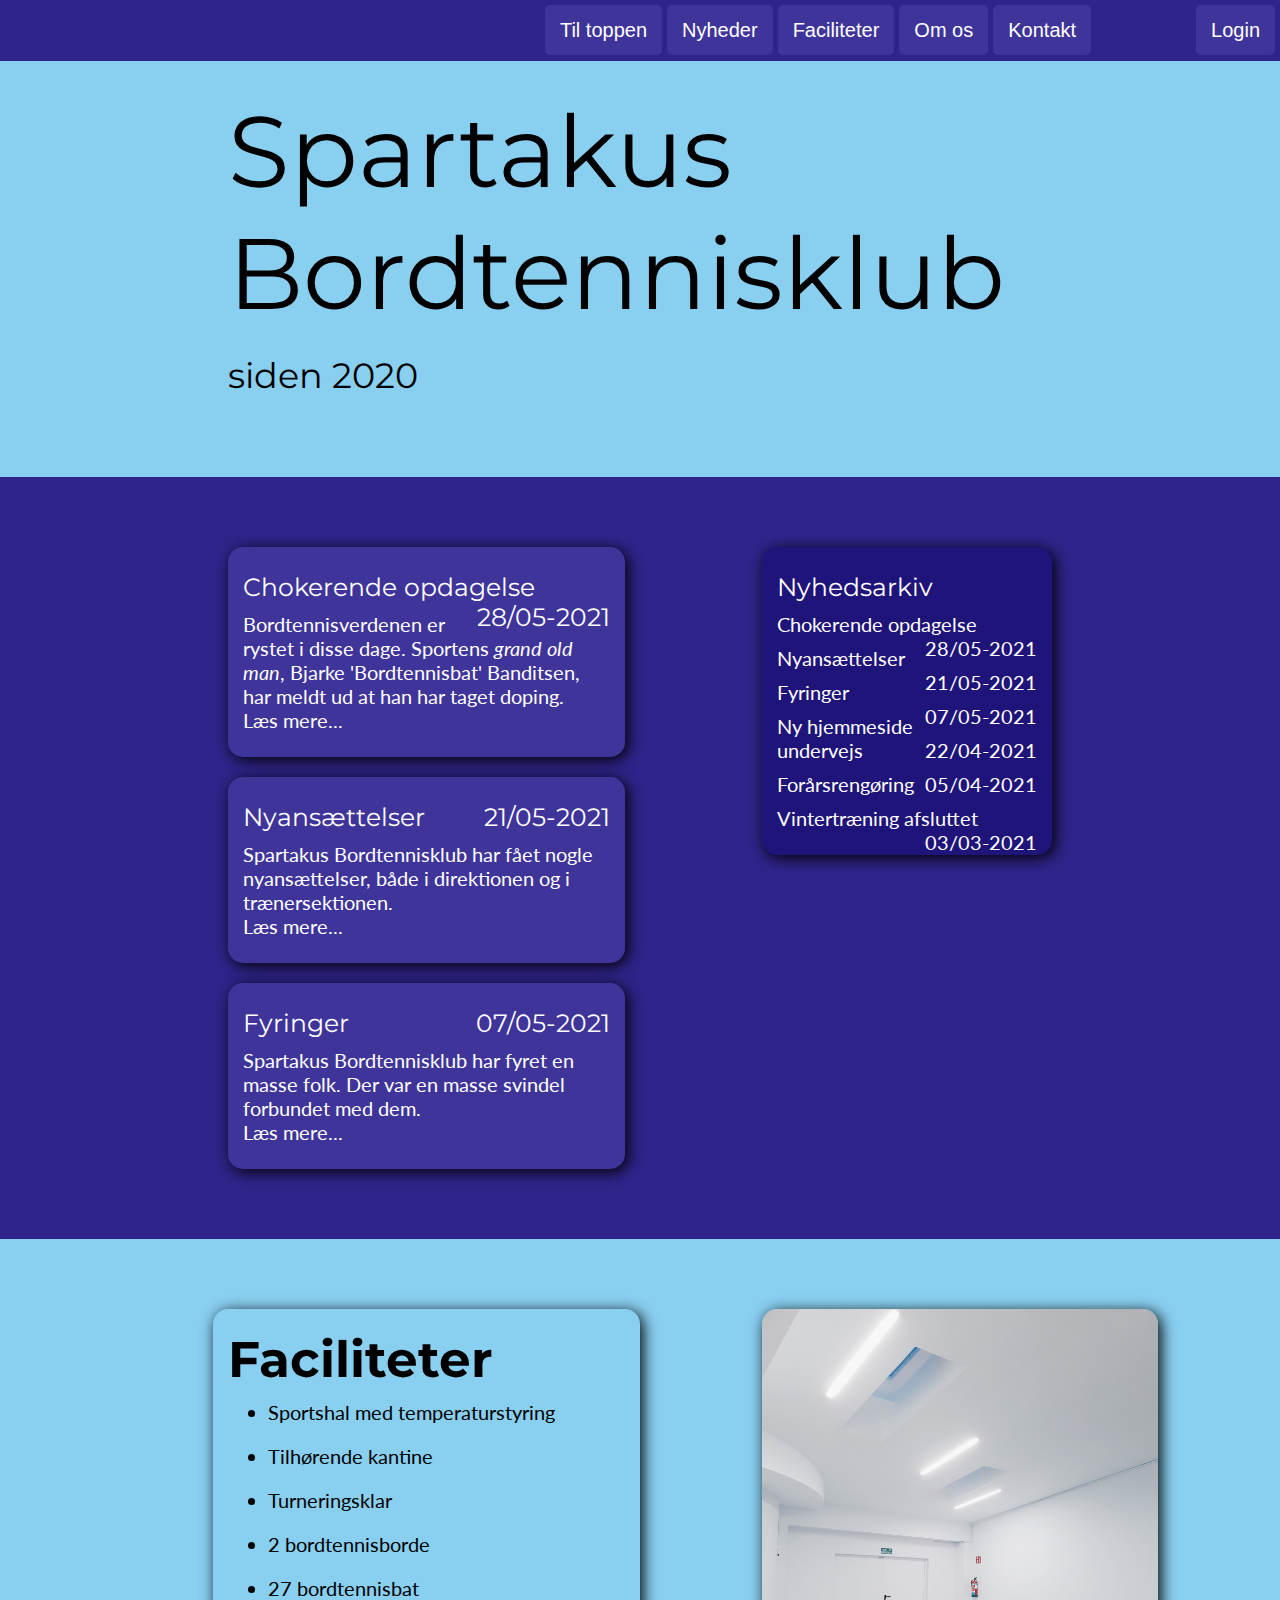
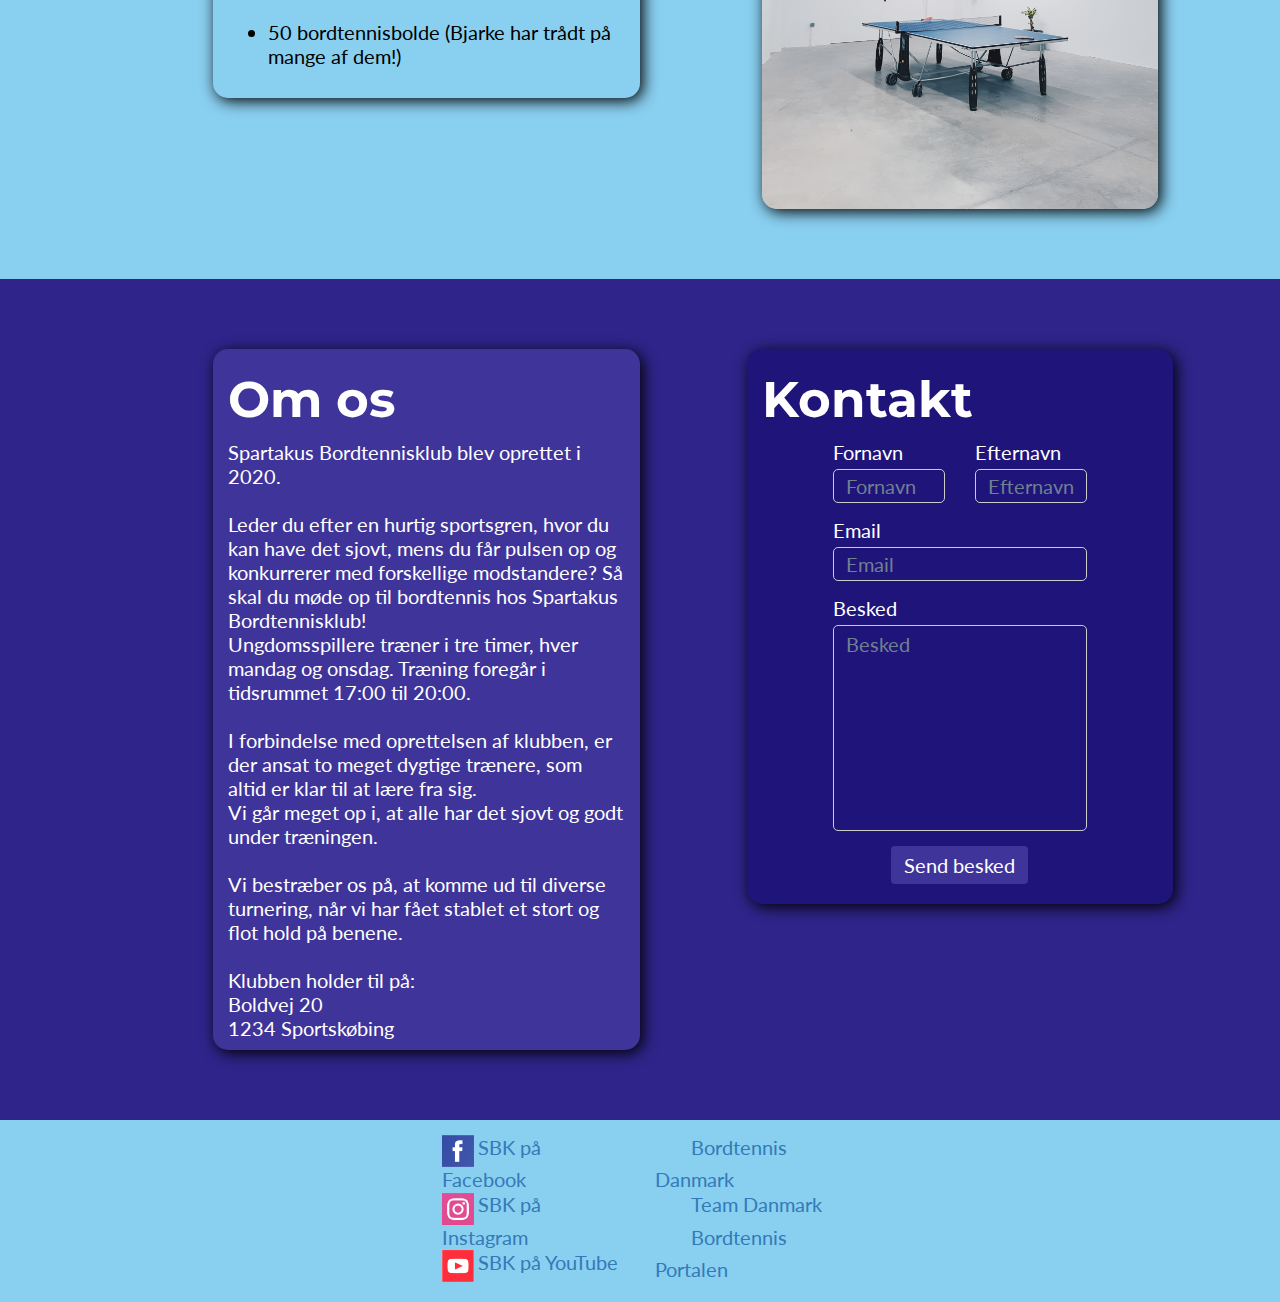
<file: index.html>
<!DOCTYPE html>

<html lang="da">

<head>
    <meta charset="utf-8">
    <meta name="viewport" content="width=device-width, initial-scale=1">

    <title>Spartakus Bordtennisklub</title>

    <link rel="stylesheet" href="https://cdnjs.cloudflare.com/ajax/libs/twitter-bootstrap/3.3.7/css/bootstrap.min.css">
    <link rel="stylesheet" href="https://fonts.googleapis.com/css2?family=Montserrat">
    <link rel="stylesheet" href="https://fonts.googleapis.com/css2?family=Lato">
    <link rel="stylesheet" href="stylesheet.css">
    <link rel="icon" type="image/png" href="./images/bat.png">
</head>

<body>
    <div>
    <nav class="navbar navbar-fixed-top bg-darkblue">
        <div class="container" style="margin-right: 5px; margin-top: 5px; margin-bottom: 5px;">
            <ul class="nav navbar-nav navbar-right">
                <li>
                    <a href="#" class="bg-darkblue navbarcustom">Til&nbsp;toppen</a>
                </li>
                <li>
                    <a href="#nyheder" class="bg-darkblue navbarcustom">Nyheder</a>
                </li>
                <li>
                    <a href="#faciliteter" class="bg-darkblue navbarcustom">Faciliteter</a>
                </li>
                <li>
                    <a href="#omos" class="bg-darkblue navbarcustom">Om&nbsp;os</a>
                </li>
                <li>
                    <a href="#omos" class="bg-darkblue navbarcustom">Kontakt</a>
                </li>
                <li>
                    <a href="login.html" class="bg-darkblue navbarlink">Login</a>
                </li>
            </ul>
        </div>
    </nav>

    <div class="container-fluid bg-babyblue">
        <div class="row">
            <div class="col-md-10 col-md-offset-2">
                <h1>Spartakus Bordtennisklub</h1>
                <h2>siden 2020</h2>
            </div>
        </div>
    </div>

    <div class="container-fluid bg-darkblue" id="nyheder">
        <div class="row">
            <div class="col-md-4 col-md-offset-2">
                <div style="background-color: #3f349a; padding: 15px; border-radius: 15px; box-shadow: 3px 3px 15px black;">
                    <h4>Chokerende opdagelse<span style="float: right;">28/05-2021</span></h4>
                    <p>Bordtennisverdenen er rystet i disse dage. Sportens <i>grand old man</i>, Bjarke 'Bordtennisbat' Banditsen, har meldt ud at han har taget doping.<br>Læs mere...</p>
                </div>
                <br>
                <div style="background-color: #3f349a; padding: 15px; border-radius: 15px; box-shadow: 3px 3px 15px black;">
                    <h4>Nyansættelser<span style="float: right;">21/05-2021</span></h4>
                    <p>Spartakus Bordtennisklub har fået nogle nyansættelser, både i direktionen og i trænersektionen.<br>Læs mere...</p>
                </div>
                <br>
                <div style="background-color: #3f349a; padding: 15px; border-radius: 15px; box-shadow: 3px 3px 15px black;">
                    <h4>Fyringer<span style="float: right;">07/05-2021</span></h4>
                    <p>Spartakus Bordtennisklub har fyret en masse folk. Der var en masse svindel forbundet med dem.<br>Læs mere...</p>
                </div>
                </div>
            <div class="col-md-3 col-md-offset-1">
                <div style="background-color: #1f147a; padding: 15px; border-radius: 15px; box-shadow: 3px 3px 15px black;">
                    <h4>Nyhedsarkiv</h4>
                    <p>Chokerende opdagelse<span style="float: right;">28/05-2021</span></p>
                    <p>Nyansættelser<span style="float: right;">21/05-2021</span></p>
                    <p>Fyringer<span style="float: right;">07/05-2021</span></p>
                    <p>Ny hjemmeside undervejs<span style="float: right;">22/04-2021</span></p>
                    <p>Forårsrengøring<span style="float: right;">05/04-2021</span></p>
                    <p>Vintertræning afsluttet<span style="float: right;">03/03-2021</span></p>
                </div>
            </div>
        </div>
    </div>

    <div class="container-fluid bg-babyblue" id="faciliteter">
        <div class="row">
            <div class="col-md-4 col-md-offset-2" style="box-shadow: 3px 3px 15px black; border-radius: 15px;">
                <h3><b>Faciliteter</b></h3>
                    <ul>
                        <li class="fli">Sportshal med temperaturstyring</li>
                        <li class="fli">Tilhørende kantine</li>
                        <li class="fli">Turneringsklar</li>

                        <li class="fli">2 bordtennisborde</li>
                        <li class="fli">27 bordtennisbat</li>
                        <li class="fli">50 bordtennisbolde (Bjarke har trådt på mange af dem!)</li>
                    </ul>
            </div>
            <div class="col-md-4 col-md-offset-1">
                <img src="./images/faciliteter.jpg" alt="Billede af bordtennisbord og bordtennisbat" class="img-responsive" style="box-shadow: 3px 3px 15px black; border-radius: 15px; display:inline; width:500px; height:500px;">
            </div>
        </div>
    </div>

    <div class="container-fluid bg-darkblue" id="omos">
        <div class="row">
            <div class="col-md-4 col-md-offset-2" style="background-color: #3f349a; box-shadow: 3px 3px 15px black; border-radius: 15px;">
                <h3><b>Om os</b></h3>
                <p>Spartakus Bordtennisklub blev oprettet i 2020.
                <br>
                <br>Leder du efter en hurtig sportsgren, hvor du kan have det sjovt, mens du får pulsen op og konkurrerer med forskellige modstandere? Så skal du møde op til bordtennis hos Spartakus Bordtennisklub!
                <br>Ungdomsspillere træner i tre timer, hver mandag og onsdag. Træning foregår i tidsrummet 17:00 til 20:00.
                <br>
                <br>I forbindelse med oprettelsen af klubben, er der ansat to meget dygtige trænere, som altid er klar til at lære fra sig.
                <br>Vi går meget op i, at alle har det sjovt og godt under træningen.
                <br>
                <br>Vi bestræber os på, at komme ud til diverse turnering, når vi har fået stablet et stort og flot hold på benene. 
                <br>
                <br>Klubben holder til på:
                <br>Boldvej 20
                <br>1234 Sportskøbing</p>
            </div>
            <div class="col-md-4 col-md-offset-1" style="background-color: #1f147a; box-shadow: 3px 3px 15px black; border-radius: 15px;">
                <h3><b>Kontakt</b></h3>
                <form action="mailto:keyloggertestgruppex@gmail.com" method="post" enctype="text/plain">
                    <div class="row">
                        <div class="form-group col-md-4 col-md-offset-2">
                            <label for="fornavn" class="cfl">Fornavn</label>
                            <input type="text" class="form-control cfi" name="fornavn" id="fornavn" placeholder="Fornavn">
                        </div>
                        <div class="form-group col-md-4">
                            <label for="efternavn" class="cfl">Efternavn</label>
                            <input type="text" class="form-control cfi" name="efternavn" id="efternavn" placeholder="Efternavn">
                        </div>
                        <div class="form-group col-md-8 col-md-offset-2">
                            <label for="email" class="cfl">Email</label>
                            <input type="email" class="form-control cfi" name="email" id="email" placeholder="Email">
                        </div>
                        <div class="form-group col-md-8 col-md-offset-2">
                            <label for="besked" class="cfl">Besked</label>
                            <textarea rows="8" class="form-control cfi" name="besked" id="besked" placeholder="Besked" style="resize: none"></textarea>
                        </div>
                        <div style="text-align: center;">
                            <input type="submit" class="btn mailbutton" style="margin-bottom: 20px;" name="submit" value="Send besked">
                        </div>
                    </div>
                </form>
            </div>
        </div>
    </div>

    <div class="container-fluid bg-babyblue" style="padding-bottom: 0px; padding-top: 15px;" id="links">
        <div class="row">
            <div class="col-md-2 col-md-offset-4">
                <img src="./images/facebook.png" width="32" alt="Facebook logo" /> <a href="#" class="fli">SBK på Facebook</a><br>
                <img src="./images/instagram.png" width="32" alt="Instagram logo" /> <a href="#" class="fli">SBK på Instagram</a><br>
                <img src="./images/youtube.png" width="32" alt="Youtube logo" /> <a href="#" class="fli">SBK på YouTube</a><br>
                <br>
            </div>
            <div class="col-md-2 col-md-offset-0">
                <img src="./images/babyblue.png" width="32" alt="Skjult firkant" /> <a href="https://bordtennisdanmark.dk/" class="fli">Bordtennis Danmark</a><br>
                <img src="./images/babyblue.png" width="32" alt="Skjult firkant" /> <a href="https://www.teamdanmark.dk/" class="fli">Team Danmark</a><br>
                <img src="./images/babyblue.png" width="32" alt="Skjult firkant" /> <a href="https://bordtennisportalen.dk/" class="fli">Bordtennis Portalen</a><br>
            </div>
        </div>
    </div>

</div>
</body>

</html>
</file>
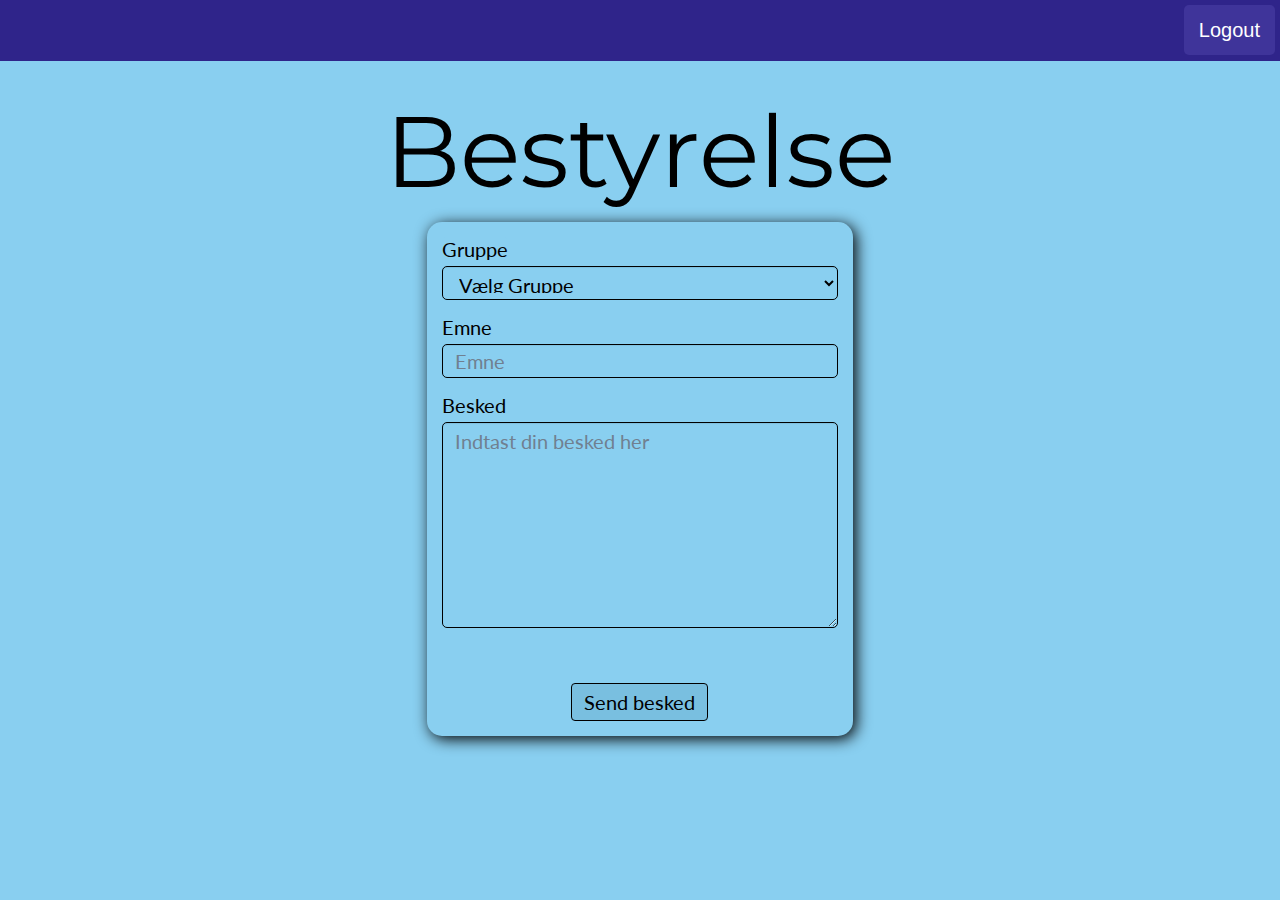
<file: bestyrelse.html>
<!DOCTYPE html>

<html lang="da">

<head>
    <meta charset="utf-8">
    <meta name="viewport" content="width=device-width, initial-scale=1">

    <title>SBK: Bestyrelse</title>

    <link rel="stylesheet" href="https://cdnjs.cloudflare.com/ajax/libs/twitter-bootstrap/3.3.7/css/bootstrap.min.css">
    <link rel="stylesheet" href="https://maxcdn.bootstrapcdn.com/font-awesome/4.7.0/css/font-awesome.min.css">
    <link rel="stylesheet" href="https://fonts.googleapis.com/css2?family=Montserrat">
    <link rel="stylesheet" href="https://fonts.googleapis.com/css2?family=Lato">
    <link rel="stylesheet" href="stylesheet.css">
</head>

<body style="background-color: #89cff0;">
    <nav class="navbar navbar-fixed-top bg-darkblue">
        <div class="container" style="margin-right: 5px; margin-top: 5px; margin-bottom: 5px;">
            <ul class="nav navbar-nav navbar-right">
                <li>
                    <a href="index.html" class="bg-darkblue navbarlink">Logout</a>
                </li>
            </ul>
        </div>
    </nav>


    <div class="container-fluid bg-babyblue">
        <div class="row" style="text-align: center;">
                <div>
                    <h1>Bestyrelse</h1>
                </div>
                <div class="col-md-4 col-md-offset-4" style="padding: 15px; border-radius: 15px; box-shadow: 3px 3px 15px black;">
                    <form>
                    <div class="form-group">
                        <label for="gruppe" class="cfl cfl2" style="float: left">Gruppe</label>
                        <select class="form-control cfi cfi2" id="gruppe" style="color: black" >
                            <option style="color: black" selected>Vælg Gruppe</option>
                            <option style="color: black">U7</option>
                            <option style="color: black">U10</option>
                            <option style="color: black">U18</option>
                        </select>
                    </div>
                    <div class="form-group">
                        <label for="emne" class="cfl cfl2" style="float: left">Emne</label>
                        <input type="text" class="form-control cfi cfi2" id="emne" placeholder="Emne">
                    </div>
                    <div class="form-group">
                        <label for="besked" class="cfl cfl2" style="float: left">Besked</label>
                        <textarea rows="8" class="form-control cfi cfi2" id="besked" placeholder="Indtast din besked her"></textarea>
                    </div>
                    <a href="foraeldregruppe.html" class="btn mailbutton2">Send besked</a>
                </form>
            </div>
        </div>
    </div>

</body>

</html>
</file>
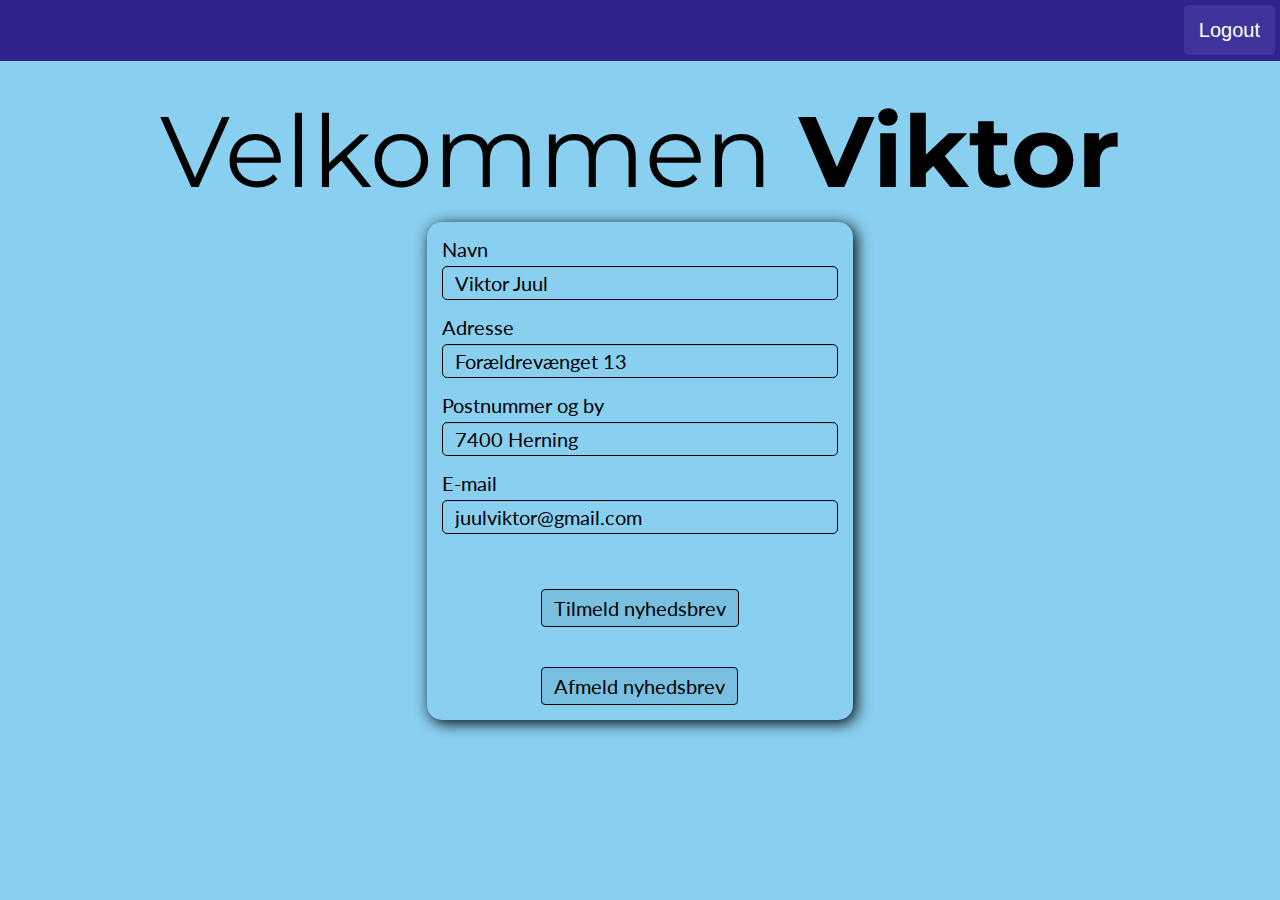
<file: foraeldre.html>
<!DOCTYPE html>

<html lang="da">

<head>
    <meta charset="utf-8">
    <meta name="viewport" content="width=device-width, initial-scale=1">

    <title>SBK: Forældrelogin</title>

    <link rel="stylesheet" href="https://cdnjs.cloudflare.com/ajax/libs/twitter-bootstrap/3.3.7/css/bootstrap.min.css">
    <link rel="stylesheet" href="https://maxcdn.bootstrapcdn.com/font-awesome/4.7.0/css/font-awesome.min.css">
    <link rel="stylesheet" href="https://fonts.googleapis.com/css2?family=Montserrat">
    <link rel="stylesheet" href="https://fonts.googleapis.com/css2?family=Lato">
    <link rel="stylesheet" href="stylesheet.css">
</head>

<body style="background-color: #89cff0;">
    <nav class="navbar navbar-fixed-top bg-darkblue">
        <div class="container" style="margin-right: 5px; margin-top: 5px; margin-bottom: 5px;">
            <ul class="nav navbar-nav navbar-right">
                <li>
                    <a href="index.html" class="bg-darkblue navbarlink">Logout</a>
                </li>
            </ul>
        </div>
    </nav>

    <div class="container-fluid bg-babyblue" >
        <div class="row" style="text-align: center;">
                <div>
                    <h1>Velkommen <b>Viktor</b></h1>
                </div>
                <div class="col-md-4 col-md-offset-4" style="padding: 15px; border-radius: 15px; box-shadow: 3px 3px 15px black;">
                    <div class="form-group dark-label">
                        <label class="cfl cfl2" style="float: left">Navn</label>
                        <input type="text" class="form-control cfi cfi2" id="navn" placeholder="Navn" value="Viktor Juul" autocomplete="off">
                    </div>
                    <div class="form-group dark-label">
                        <label class="cfl cfl2" style="float: left">Adresse</label>
                        <input type="text" class="form-control cfi cfi2" id="adresse" placeholder="Adresse" value="Forældrevænget 13">
                    </div>
                    <div class="form-group dark-label">
                        <label class="cfl cfl2" style="float: left">Postnummer og by</label>
                        <input type="text" class="form-control cfi cfi2" id="postnrby" placeholder="Postnummer og by" value="7400 Herning">
                    </div>
                    <div class="form-group dark-label">
                        <label class="cfl cfl2" style="float: left">E-mail</label>
                        <input type="text" class="form-control cfi cfi2" id="email" placeholder="Email" value="juulviktor@gmail.com">
                    </div>
                    <a href="#" class="btn mailbutton2">Tilmeld nyhedsbrev</a>
                    <a href="#" class="btn mailbutton2">Afmeld nyhedsbrev</a>
                </div>
        </div>
    </div>

</body>

</html>
</file>
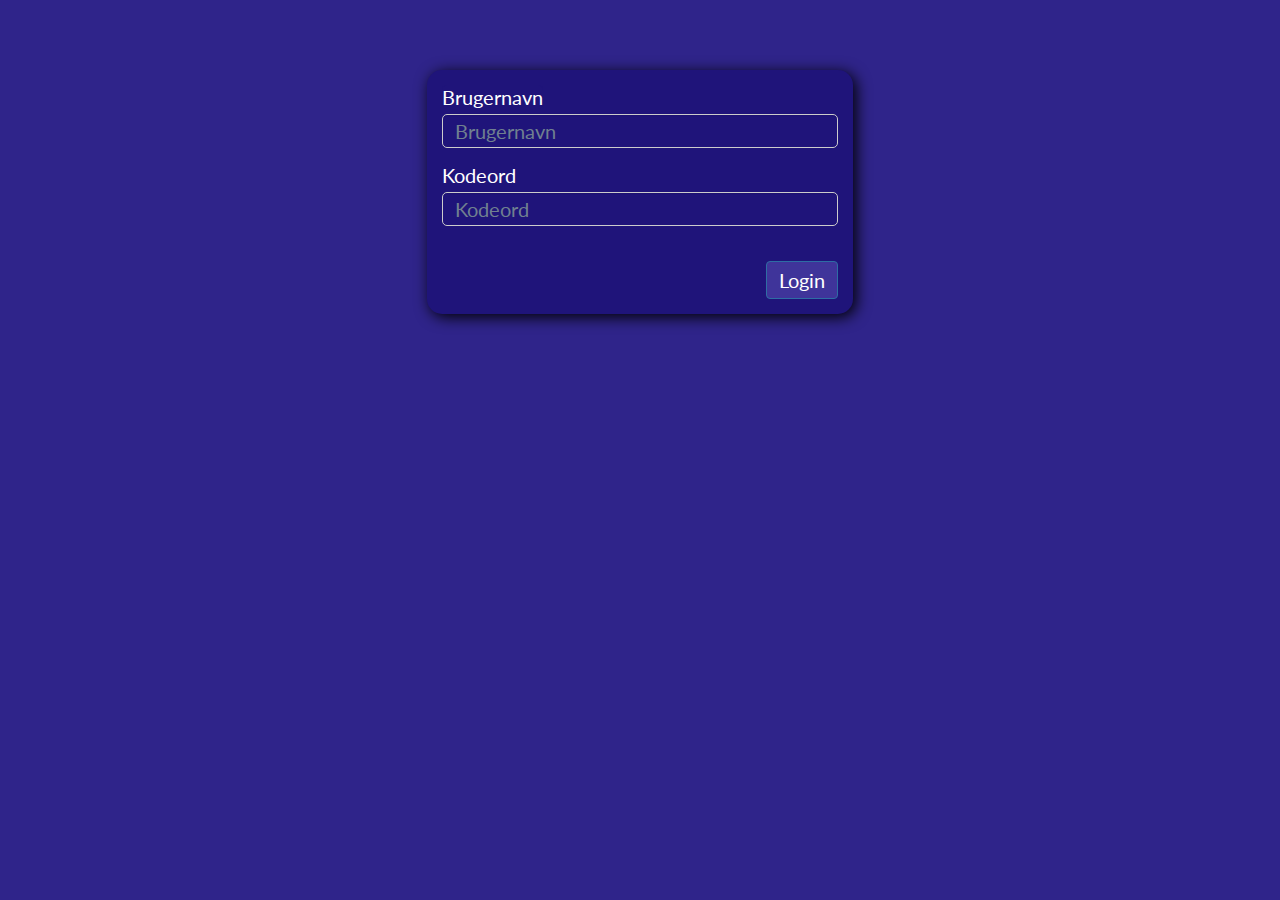
<file: login.html>
<!DOCTYPE html>
<html lang="da">

<head>
    <meta charset="utf-8">
    <meta name="viewport" content="width=device-width, initial-scale=1">

    <title>SBK: Login</title>

    <link rel="stylesheet" href="https://cdnjs.cloudflare.com/ajax/libs/twitter-bootstrap/3.3.7/css/bootstrap.min.css">
    <link rel="stylesheet" href="https://maxcdn.bootstrapcdn.com/font-awesome/4.7.0/css/font-awesome.min.css">
    <link rel="stylesheet" href="https://fonts.googleapis.com/css2?family=Montserrat">
    <link rel="stylesheet" href="https://fonts.googleapis.com/css2?family=Lato">
    <link rel="stylesheet" href="stylesheet.css">
    <script src="../Login.js"></script>
</head>

<body class="bg-darkblue">
    <div class="container-fluid bg-darkblue">
        <div class="row">
            <div class="col-md-4 col-md-offset-4" style="background-color: #1f147a; padding: 15px; border-radius: 15px; box-shadow: 3px 3px 15px black;">
                <form>
                    <div class="form-group">
                        <label for="brugernavn" class="cfl">Brugernavn</label>
                        <input type="text" class="form-control cfi" id="brugernavn" placeholder="Brugernavn">
                    </div>
                    <div class="form-group">
                        <label for="kodeord" class="cfl">Kodeord</label>
                        <input type="password" class="form-control cfi" id="kodeord" placeholder="Kodeord">
                    </div>
                    <br>
                    <input class="btn btn-primary mailbutton" style="float: right" type="button" value="Login" id="submit" onclick="validate()" />
                </form>
            </div>
        </div>
    </div>
</body>

</html>
</file>
<file: stylesheet.css>
::placeholder {
  color: lightgray !important;
  opacity: 1 !important;
}

.cfi::placeholder {
  color: slategray !important;
  opacity: 1 !important;
}

:-ms-input-placeholder {
  /* Internet Explorer 10-11 */
  color: lightgray !important;
}

::-ms-input-placeholder {
  /* Microsoft Edge */
  color: lightgray !important;
}

body {
  background-color: #89cff0;
}

h1 {
  font: 100px "Montserrat", sans-serif;
}

h2 {
  font: 35px "Montserrat", sans-serif;
}

h3 {
  font: 50px "Montserrat", sans-serif;
}

h4 {
  font: 25px "Montserrat", sans-serif;
}

p {
  font: 20px "Lato", sans-serif;
}

.cfi {
  font: 20px "Lato", sans-serif;
  color: white !important;
  border-radius: 5px;
  background: #1f147a;
  margin-right: 5px;
}
.cfi2 {
  background: #89cff0;
  color: black !important;
  border-color: black;
}

.cfl {
  font: 20px "Lato", sans-serif;
  color: white;
  border-radius: 5px;
  background: #1f147a;
  margin-right: 5px;
}

.cfl2 {
background: #89cff0;
color: black !important;
}

.fli {
  font: 20px "Lato", sans-serif;
  padding-bottom: 20px;
}

.bg-babyblue {
  background-color: #89cff0;
  color: black;
}

.bg-darkblue {
  background-color: #2f248a;
  color: white;
}

.container-fluid {
  padding-top: 70px;
  padding-bottom: 70px;
}

.navbar {
  border-radius: 0px;
  margin-bottom: -10px;
}

.navbarcustom {
  font: 20px "Consolas", sans-serif;
  color: white;
  border-radius: 5px;
  background: #3f349a;
  margin-right: 5px;
}

.navbarlink {
  font: 20px "Consolas", sans-serif;
  color: white;
  border-radius: 5px;
  background: #3f349a;
  margin-left: 100px;
}

.mailbutton {
  font: 20px "Lato", sans-serif;
  color: white;
  background: #3f349a;
}

.mailbutton2 {
  margin-top: 40px;
  font: 20px "Lato", sans-serif;
  color: black;
  background: #79bfe0;
  border: solid;
  border-width: 1px;
}

.mailbutton:hover {
  color: white;
  background: #4f44aa;
}

.mailbutton2:hover {
  color: black;
  background: #69afd0;
}

.form-group > .dark-label {
  float: left;
  color: black;
}

.form-group > input {
  color: black;
}

@media only screen and (max-width: 800px){
  h1 {
    font-size: 40px
    }
  h2 {
    font-size: 20px;
  }
  .navbarlink {
    margin-left: 0px;
  }
  .mailbutton {
    margin-top: -28px;
  }
  .mailbutton2 {
    margin-top: 5px;
  }
}
</file>
